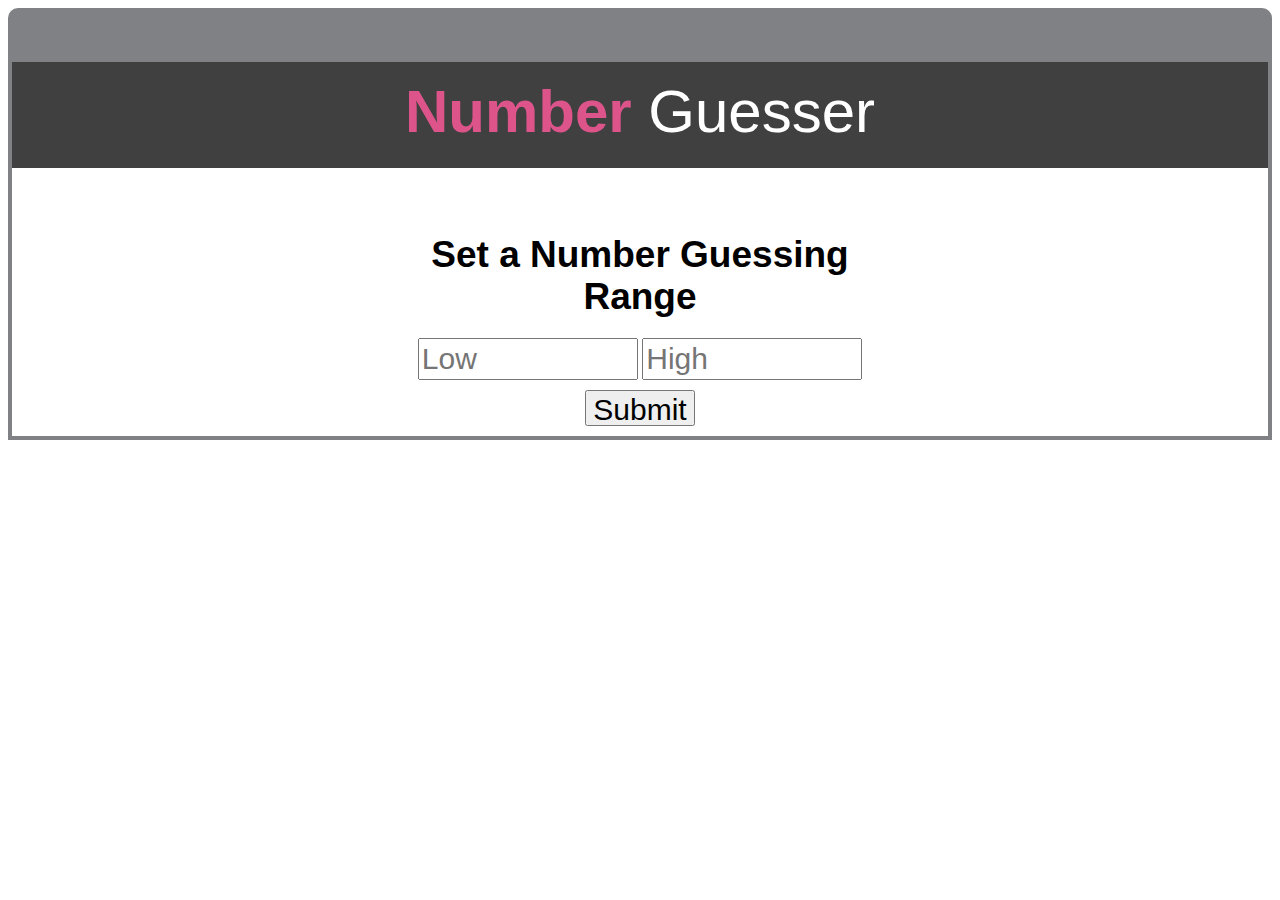
<file: numberguesser/index.html>
<!DOCTYPE html>
<html>
<head>
  <title>Number Guesser</title>
  <link rel="stylesheet" type="text/css" href="styles.css">
</head>
<body>
  <header class="headurr" role="banner">
    <h1 class="h1a">Number <span class="white-head">Guesser</span></h1>
  </header>
    <section class="main-box">
      <form class="box">
        <input class= "typer" type="number" name="guess" size= "60" placeholder="Enter your Guess"/></br>       
          <form class="spacer">
            <label for="Guess"></label>
            <input type="submit" value="Guess" id="guess" disabled="true"/>
            <label for="Clear"></label>
            <input type="button" value="Clear" id="clear" disabled="true"/>
          </form>  
        </article> 
      </form>
      <h2 class="lastguess"></h2>
      <p class="bignum">Pick a number!</p>    
      <h2 class="feedback"></h2>
      <label for="Reset"></label>
      <form class="reset">
        <input type="Submit" value="Reset" id="reset" disabled="true" />
      </form>
    </section>
    <section class="unshow" >  
      <form>  
        <fieldset class="rangefield">
          <label for="Set a number range"></label>
          <h6 class="youpick" name="Set a Number Guessing Range">Set a Number Guessing Range</h6> 
          <label for="Set Minimum Number"></label>
          <input class= "newrange" type="text" size="10" placeholder="Low" id="low" />
          <label for="Set Max Number"></label>
          <input class= "newrange" type="text" size="10" placeholder="High" id="high" /><br>
          <label for="Submit Range"></label>
          <input type="Submit" name="Are you Feeling Lucky, PUNK?" class="punk" />
        </fieldset>
      </form>
    </section>
      <audio id= "audio">
      <source src = "https://actions.google.com/sounds/v1/weapons/rifle_shot_echo.ogg" type="audio/ogg">
    </audio>
    <script src="http://ajax.googleapis.com/ajax/libs/jquery/3.2.1/jquery.min.js"></script>
  <script type="text/javascript" src="script.js"></script>
</body>
</html>
</file>
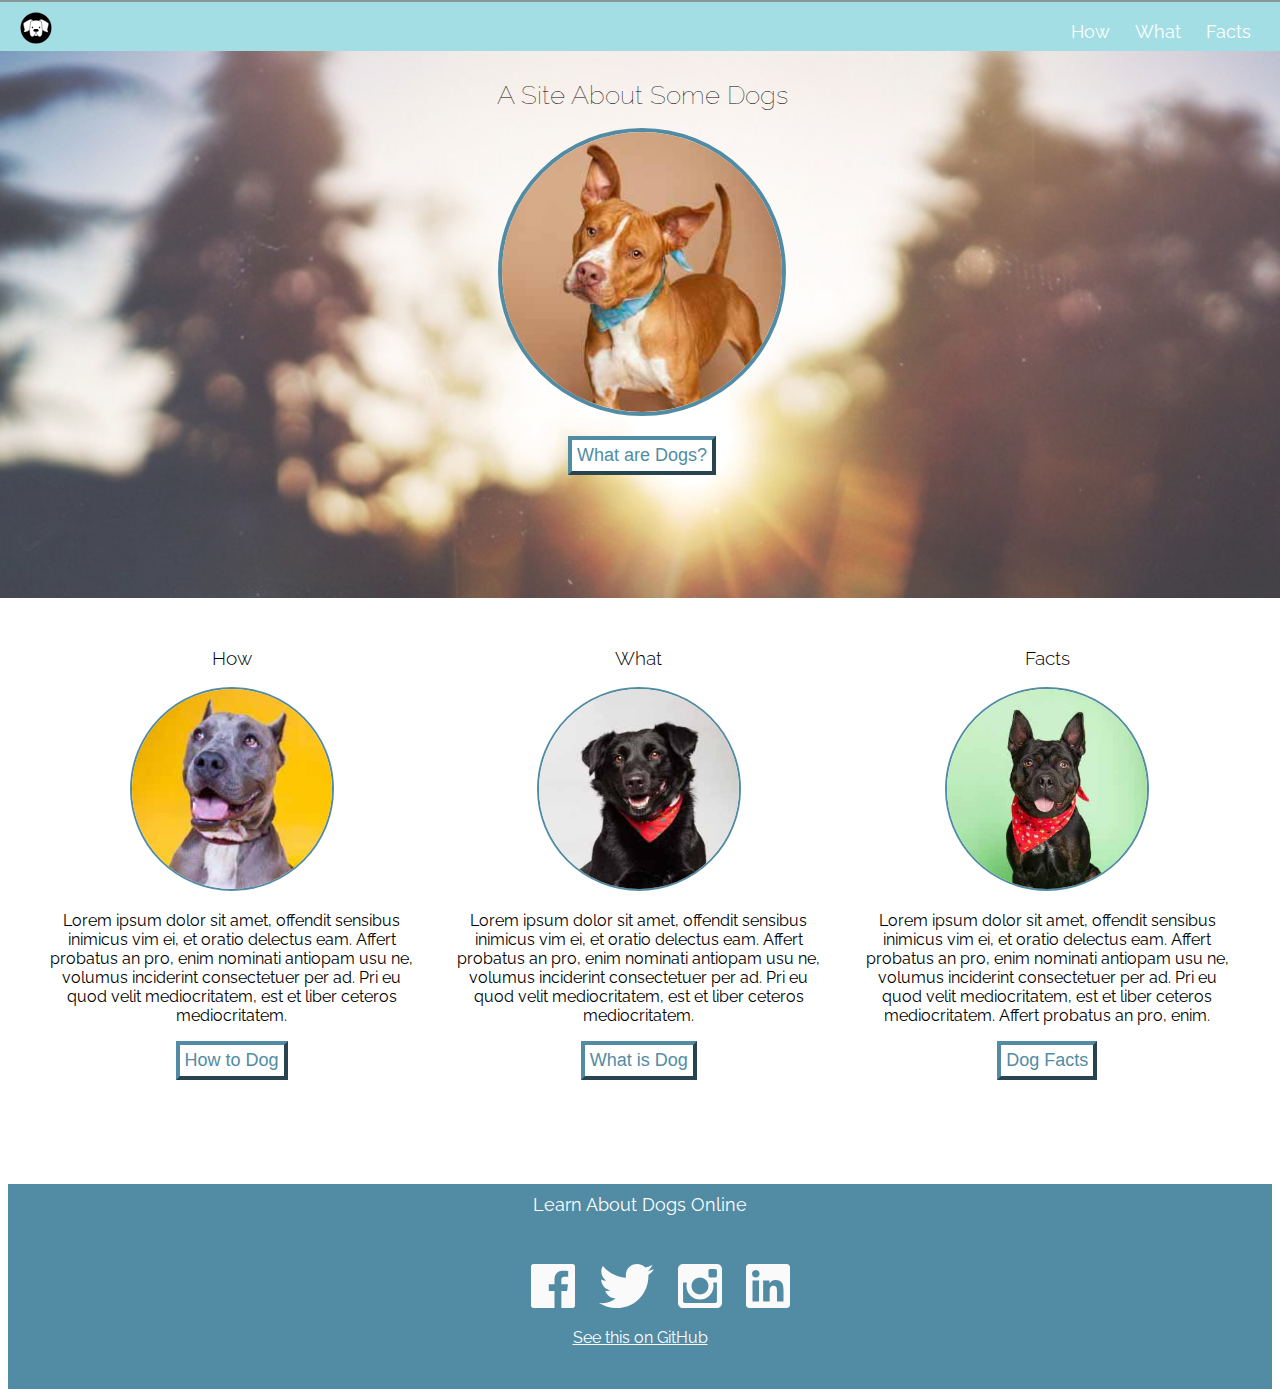
<file: dog-party/dog-party.html>
<!DOCTYPE HTML>
<html lang="en">
  <head>
    <link rel="stylesheet" type="text/css" href="styles.css">  
    <link rel="stylesheet" type="text/css" href="//fonts.googleapis.com/css?family=Raleway" />
  </head> 
  <body>
    <header id = "blue">
      <img src="images/dog-icon.svg" class="lil-dog" alt="Black and white dog icon">
          <ul>
           <li>How</li>
           <li>What</li>
           <li>Facts</li>
         </ul> 
    </header>
    <section class="background">
      <article class="art" id="tilted">
        <h1>A Site About Some Dogs</h1>
        <img src="images/dog1.jpg" class= "blue-dog" alt="Curious brown and white pitbull tilting head">
        <p><button>What are Dogs?</button></p>
      </article>
    </section>
    <section class= "round-dogs">
      <article class="art" id="how">
        <h3>How</h3>
        <img src="images/dog2-sq.jpg"  id= "round1"class= "3-dog"alt="Gray and white pitbull with ears back, and yellow background">
        <p>Lorem ipsum dolor sit amet, offendit sensibus inimicus vim ei, et oratio delectus eam. Affert probatus an pro, enim nominati antiopam usu ne, volumus inciderint consectetuer per ad. Pri eu quod velit mediocritatem, est et liber ceteros mediocritatem.</p>
        <button>How to Dog</button>
      </article>
      <article class= "art" id="what">
        <h3>What</h3>
        <img src="images/dog3-sq.jpg" id= "round2" class=" 3dog" alt="Black border collie with red bandana">
        <p>Lorem ipsum dolor sit amet, offendit sensibus inimicus vim ei, et oratio delectus eam. Affert probatus an pro, enim nominati antiopam usu ne, volumus inciderint consectetuer per ad. Pri eu quod velit mediocritatem, est et liber ceteros mediocritatem.</p>
        <button>What is Dog</button>
      </article>
      <article class="art" id="facts">
        <h3>Facts</h3>
        <img src="images/dog4-sq.jpg" id= "round3" class= "3dog" alt="Sleepy,black pitbull with red bandana">
        <p>Lorem ipsum dolor sit amet, offendit sensibus inimicus vim ei, et oratio delectus eam. Affert probatus an pro, enim nominati antiopam usu ne, volumus inciderint consectetuer per ad. Pri eu quod velit mediocritatem, est et liber ceteros mediocritatem. Affert probatus an pro, enim.</p>  
        <button>Dog Facts</button>
      </article>
    </section>
    <footer class="social">
      <h4>Learn About Dogs Online</h4>
      <ol class="media">
        <li><img src="images/facebook.svg"></li>
        <li><img src="images/twitter.svg"></li>
        <li><img src="images/instagram.svg"></li>
        <li><img src="images/linkedin.svg"></li>
      </ol>
      <div>
        <a href="https://github.com/" target="_blank" class="git">See this on GitHub</a>
       </div> 
    </footer>     
  </body>
</html>
</file>
<file: numberguesser/styles.css>
*,
*: after,
*: before{
  box-sizing: border-box;
}
body {
  font-family: open sans, sans-serif;
  text-align: center;
  border-top: solid 54px #808184;
  border-radius: 10px 10px 0px 0px; 
  border-right: solid 4px #808184;
  border-bottom: solid 4px #808184;
  border-left: solid 4px #808184;

}
h1 {
  background-color: #404041;
  color: #DC548A;
  width: 100%;
  text-align: center;
  height: 91px;
  padding-top: 15px;
  font-size: 60px;
  font-weight: 700; 
  margin-top:0;
}

.white-head {
  color: white;
  margin-top: 0;
  font-weight: 300;
}
.main-box{
  display:none;
}
form #trd {
  position: absolute;
  background: transparent;
  display: inline-block;
  top: 20px;
  left: 14px;
}
#red {
  width: 10px;
  border-radius: 50%;
  border: solid gray 2px;
  background-color: red;
}
.typer {
  height: 36px;
  font-size: 30px;
  padding-left: 8px;
  width: 450px;
  font-weight: lighter;
  padding-top: 13px;
}
.box {
  font-size: 24px;
}
#guess, #clear {
  background-color: #929497;
  color: #FFFFFF;
  height: 51px;
  width: 220px;
  margin-top: 40px;    
  margin-right: 22px;
  margin-bottom: 52px;
  font-size: 26px;
  font-weight: 300;
  border-radius: 33px;
}
.spacer {

}
#guess:disabled, #clear:disabled, #reset:disabled {
  background-color: #D0D2D3; 
}

#guess:hover, #clear:hover {
  background-color: #EB0080;
}
#reset:hover {
  background-color: #EB0080;
  }

#guess { 
  position: relative;
  left: 13px;
}
#clear {
  position: relative;
  right: -13px;
}
#reset{
  color: #FFFFFF;
  background-color: #929497;
  margin-bottom: 50px;
  height: 42px;
  width: 462px;
  font-size: 26px;
  font-weight: 300;
  border-radius: 20px;
}
.bignum {
  color: #EB008B;
  margin: -42px auto;
  font-size: 218px;    
  font-weight: 200;
}
h3 {
  height: 200px;
  font-size: 50px;
  color: red;
}
.feedback {
  margin-bottom: 63px;
  margin-top: 43px;
  font-weight: lighter;
}
.youpick {
  font-size: 37px;
  width: 450px;
  text-align: center;
  margin: 20px auto;
}
.lastguess {
  margin-bottom: 32px;
  font-size: 35px;
  font-weight: lighter;
}
.newrange {
  height:36px;
  font-size: 30px;
}
.punk {
  height: 36px;
  font-size: 30px;
  margin-top: 10px;
}
.rangefield {
  border: 2px;
}
</file>
<file: dog-party/styles.css>
*,
*: after,
*: before{
  box-sizing: border-box;
}

body {
  font-family: Raleway, sans-serif;
} 
.lil-dog{
    width: 32px;
    position: relative;
    left: 20px;
    top: 10px;
}
#blue {
  width: 102%;
  position: fixed;
  top:0;
  left:0;
  background-color: #A2DEE4;
  border-top: 2px solid #86989A;
  height: 14px;
  right: 20px;
  padding-bottom: 35px;
}
.no-flip{
  display: inline-block;
}
ul {
  position: absolute;
  right: 25px;
  padding-right: 20px;
  color: white;
  margin-top: -17px;
  font-size: 18px;
}
 li {
  display: inline;
    right: 10px;
    width: 50px;
    padding: 10px;
    margin-top: -5px;
  }
.background {
    background-image: url(images/park.jpg);
    background-size: cover;
    background-repeat: no-repeat;
    text-align: center;
    padding-right: 150px;
    padding-left:  10px;
    height: 500px;
    min-width: 100%;
    margin-left: -8px;
    padding-top: 45px;
    padding-bottom: 45px;
}
h1 {
    font-size: 26px;
    font-weight: 16;
}
#tilted{

}
.blue-dog {
  border-radius: 50%;
    border: solid 4px #528CA4;
    width: 280px;
}
.art {
  display: inline-block;
  min-width: 30%;
  margin: 10px 20px 10px 20px;
}
.round-dogs {
  display: inline-flex;
  width: auto;
  padding-bottom: 50px;
  position: relative;
  margin: 20px;
  text-align: center;
}
h3 {
  font-weight: 300;
}
.round-dogs img{
  border-radius: 50%;
  border: solid 2px #528CA4;
  width: 200px;
}
button {
  border-radius: 0;
  border-color: #528CA4;
  border-width: 4px;
  color: #528CA4;
  background-color: #FFFFFF;
  font-size: 18px;
  padding: 5px;
}
footer {
  background-color: #528CA4;
  height: 205px;
}
#how {

}
#what {

}
#facts {
  right: 10px;
}
h4 {
  text-align: center;
  color: white;
  padding-top: 10px;
  padding-bottom: 25px;
  font-size: 18px;
  font-weight: 400;
}
.media {
  text-align: center;
}
.git {
  color: white;
  text-align: center;
}
div {
  text-align: center;
}
</file>
